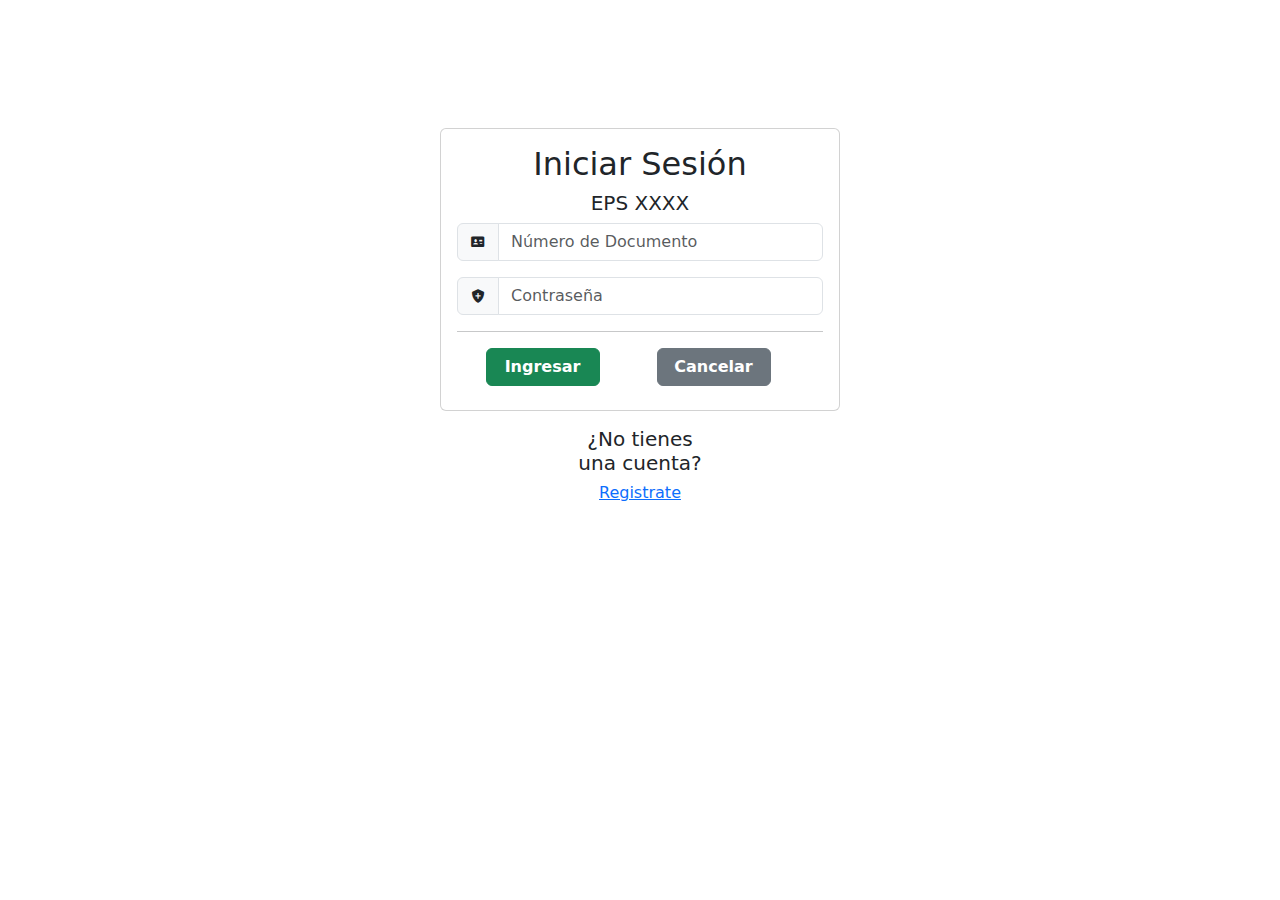
<file: index.html>
<!DOCTYPE html>
<html lang="en">

<head>
    <meta charset="UTF-8">
    <meta http-equiv="X-UA-Compatible" content="IE=edge">
    <meta name="viewport" content="width=device-width, initial-scale=1.0">
    <!-- LIBRERIAS BOOTSTRAP JS Y CSS -->
    <link rel="stylesheet" href="	https://cdn.jsdelivr.net/npm/bootstrap@5.2.2/dist/css/bootstrap.min.css">

    <!-- <link rel="stylesheet" href="./css/login.css"> -->
    <link rel="stylesheet" href="https://unpkg.com/boxicons@2.1.4/css/boxicons.min.css">
    <title>EPS </title>
</head>

<body>

    <div class="container mt-2" id="body" style="padding-top: 120px;">
        <div class="card d-grid gap-2 col-6 mx-auto" style="width: 25rem;">
            <div class="card-body">
                <form id="formulario">


                    <h2 style="text-align: center;">Iniciar Sesión</h2>
                    <h5 style="text-align: center;">EPS XXXX</h5>
                    <div class="input-group mb-3">
                        <span class="input-group-text" id="addon-wrapping"><i class='bx bxs-id-card'></i></span>
                        <input type="text" class="form-control" placeholder="Número de Documento" aria-label="Username"
                            aria-describedby="basic-addon1" id="user">
                    </div>

                    <div class="input-group mb-3">
                        <span class="input-group-text" id="basic-addon1"><i class='bx bxs-shield-plus'></i></span>
                        <input type="text" class="form-control" placeholder="Contraseña" aria-label="Username"
                            aria-describedby="basic-addon1" id="contra">
                    </div>

                    <hr>
                    <div class="container-xl row mb-2">
                        <button class="btn btn-success col-4 mx-auto" onclick="validar()"><b>Ingresar</b></button>
                        <a href="inicio.html" class="btn btn-secondary col-4 mx-auto" onclick="limpiarCampos()"><b>Cancelar</b></a>
                    </div>
                </form>
            </div>
        </div>
    </div>

    <div class=" row w-50 d-grid gap-2 col-6 mx-auto mt-3">
        <div class="w-50 mx-auto" style="text-align: center;">
            <h5 class="w-50 d-grid gap-2 col-6 mx-auto">¿No tienes una cuenta?</h5>
            <a href="registro.html">
                <h6 class="w-50 d-grid gap-2 col-12 mx-auto">Registrate</h6>
            </a>
        </div>
    </div>


    <script src="https://cdn.jsdelivr.net/npm/@popperjs/core@2.11.6/dist/umd/popper.min.js"
        integrity="sha384-oBqDVmMz9ATKxIep9tiCxS/Z9fNfEXiDAYTujMAeBAsjFuCZSmKbSSUnQlmh/jp3"
        crossorigin="anonymous"></script>
    <script src="https://cdn.jsdelivr.net/npm/bootstrap@5.2.2/dist/js/bootstrap.min.js"
        integrity="sha384-IDwe1+LCz02ROU9k972gdyvl+AESN10+x7tBKgc9I5HFtuNz0wWnPclzo6p9vxnk"
        crossorigin="anonymous"></script>
    <script src="./js/login.js"></script>
</body>

</html>
</file>
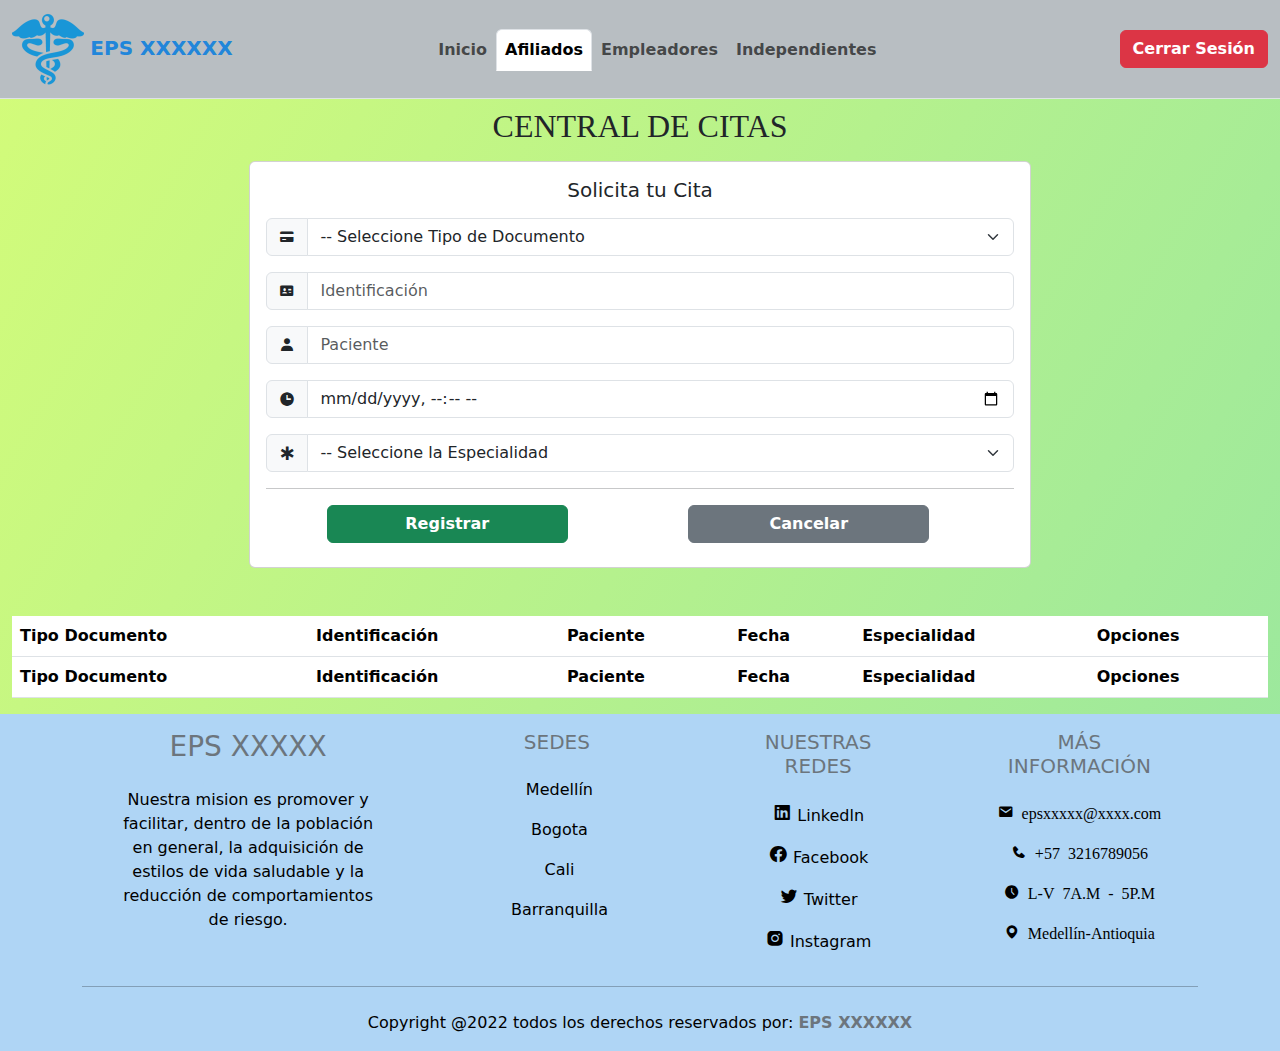
<file: centralCitas.html>
<!DOCTYPE html>
<html lang="en">

<head>
    <meta charset="UTF-8">
    <meta http-equiv="X-UA-Compatible" content="IE=edge">
    <meta name="viewport" content="width=device-width, initial-scale=1.0">
    <!-- LIBRERIAS BOOTSTRAP CSS -->
    <link rel="stylesheet" href="	https://cdn.jsdelivr.net/npm/bootstrap@5.2.2/dist/css/bootstrap.min.css">
    <!-- LINKS DE LOS ESTILOS Y BOXICONS -->
    <link rel="stylesheet" href="./css/estilos.css">
    <link rel="stylesheet" href="https://unpkg.com/boxicons@2.1.4/css/boxicons.min.css">
    <!-- CSS DEL DATATABLE -->
    <!-- <link rel="stylesheet" href="//cdn.datatables.net/1.12.1/css/jquery.dataTables.min.css"> -->
    <link rel="stylesheet" href="https://cdnjs.cloudflare.com/ajax/libs/twitter-bootstrap/5.2.0/css/bootstrap.min.css">
    <link rel="stylesheet" href="https://cdn.datatables.net/1.12.1/css/dataTables.bootstrap5.min.css">


    <title>EPS XXXXX</title>
</head>

<body>
    <nav class="navbar navbar-expand-lg nav-tabs" style="background-color: rgb(184, 190, 194);">
        <div class="container-fluid">
            <a class="navbar-brand" href="#">
                <img src="./img/salud.png" alt="">
                <b>EPS XXXXXX</b>
            </a>
            <button class="navbar-toggler" type="button" data-bs-toggle="collapse"
                data-bs-target="#navbarSupportedContent" aria-controls="navbarSupportedContent" aria-expanded="false"
                aria-label="Toggle navigation">
                <span class="navbar-toggler-icon"></span>
            </button>
            <div class="collapse navbar-collapse" id="navbarSupportedContent">
                <ul class="navbar-nav col-6 mx-auto">
                    <li class="nav-item">
                        <a class="nav-link" aria-current="page" href="inicio.html"><b>Inicio</b></a>
                    </li>
                    <li class="nav-item">
                        <a class="nav-link active" href="centralCitas.html"><b>Afiliados</b></a>
                    </li>
                    <li class="nav-item">
                        <a class="nav-link" href="empleadores.html"><b>Empleadores</b></a>
                    </li>
                    <li class="nav-item">
                        <a class="nav-link" href="independientes.html"><b>Independientes</b></a>
                    </li>
                </ul>
                <form class="d-flex" role="search">
                    <button class="btn btn-danger col-12 mx-auto" type="submit"><b><a href="index.html">Cerrar
                                Sesión</a></b></button>
                </form>
            </div>
        </div>
    </nav>


    <div class="row mt-2" style="text-align: center;">
        <h2 style="font-family: cursive;">CENTRAL DE CITAS</h2>
    </div>
    <div class="container mt-2" id="body">
        <div class="card d-grid gap-2 col-6 mx-auto" style="width: 70%;">
            <div class="card-body">
                <form id="formulario1">
                    <h5 class="mb-2" style="text-align: center;">Solicita tu Cita</h5>
                    <div class="input-group mt-3 mb-3">
                        <span class="input-group-text" id="basic-addon1"><i class='bx bxs-credit-card'></i></span>
                        <select class="form-select" aria-label="Default select example" id="tipoDoc">
                            <option selected>-- Seleccione Tipo de Documento</option>
                            <option value="CC">Cedula Ciudadania</option>
                            <option value="CE">Cedula Extranjeria</option>
                            <option value="TI">Tarjeta de Identidad</option>
                            <option value="RC">Registro Civil</option>
                            <option value="P">Pasaporte</option>
                        </select>
                    </div>
                    <div class="input-group mb-3">
                        <span class="input-group-text" id="basic-addon1"><i class='bx bxs-id-card'></i></span>
                        <input type="text" class="form-control" placeholder="Identificación" aria-label="Username"
                            aria-describedby="basic-addon1" id="id">
                    </div>
                    <div class="input-group mb-3">
                        <span class="input-group-text" id="basic-addon1"><i class='bx bxs-user'></i></span>
                        <input type="text" class="form-control" placeholder="Paciente" aria-label="Username"
                            aria-describedby="basic-addon1" id="paciente">
                    </div>
                    <div class="input-group mb-3">
                        <span class="input-group-text" id="basic-addon1"><i class='bx bxs-time'></i></span>
                        <input type="datetime-local" class="form-control" aria-label="Username"
                            aria-describedby="basic-addon1" id="fecha">
                    </div>
                    <div class="input-group mb-3">
                        <span class="input-group-text" id="basic-addon1"><i class='bx bx-health'></i></span>
                        <select class="form-select" aria-label="Default select example" id="especialidad">
                            <option selected>-- Seleccione la Especialidad</option>
                            <option value="Medicina General">Medicina General</option>
                            <option value="Oftalmología">Oftalmología</option>
                            <option value="Pediatria">Pediatria</option>
                            <option value="Ginecología">Ginecología</option>
                            <option value="Odontología">Odontología</option>
                        </select>
                    </div>
                    <hr>
                    <div class="container-xl row mb-2 mt-3">
                        <button type="submit" class="btn btn-success col-4 mx-auto"><b>Registrar</b></button>
                        <button class="btn btn-secondary col-4 mx-auto" onclick="limpiarCampos()"><b>Cancelar</b></button>
                      </div>
                </form>
            </div>
        </div>
    </div>

    <div class="dt container-fluid mt-5 mb-2">
        <table id="example" class="table table-striped" style="width:100%">
            <thead>
                <tr>
                    <th>Tipo Documento</th>
                    <th>Identificación</th>
                    <th>Paciente</th>
                    <th>Fecha</th>
                    <th>Especialidad</th>
                    <th>Opciones</th>
                </tr>
            </thead>
            <tbody id="tbody">
                <tr>
                    <td></td>
                    <td></td>
                    <td></td>
                    <td></td>
                    <td></td>
                    <td></td>
                </tr>
            </tbody>
            <tfoot>
                <tr>
                    <th>Tipo Documento</th>
                    <th>Identificación</th>
                    <th>Paciente</th>
                    <th>Fecha</th>
                    <th>Especialidad</th>
                    <th>Opciones</th>
                </tr>
            </tfoot>
        </table>
    </div>


    <footer class="container-fluid text-black" style="background-color: rgb(175, 213, 245);">
        <div class="container text-center text-md-left">
            <div class="row text-center">
                <div class="col-md-3 col-lg-3 col-xl-3 mx-auto mt-3">
                    <h3 class="text-uppercase mb-4 font-weight-bold text-secondary">EPS XXXXX</h3>
                    <p>Nuestra mision es promover y facilitar, dentro de la población en general, la adquisición de
                        estilos de vida saludable y la reducción de comportamientos de riesgo.</p>
                </div>
                <div class="col-md-2 col-lg-2 col-xl-2 mx-auto mt-3">
                    <h5 class="text-uppercase mb-4 font-weight-bold text-secondary">SEDES</h5>
                    <p>
                        <a href="#" class="text-black" style="text-decoration: none;">&nbsp;Medellín</a>
                    </p>
                    <p>
                        <a href="#" class="text-black" style="text-decoration: none;">&nbsp;Bogota</a>
                    </p>
                    <p>
                        <a href="#" class="text-black" style="text-decoration: none;">&nbsp;Cali</a>
                    </p>
                    <p>
                        <a href="#" class="text-black" style="text-decoration: none;">&nbsp;Barranquilla</a>
                    </p>
                </div>
                <div class="col-md-3 col-lg-2 col-xl-2 mx-auto mt-3">
                    <h5 class="text-uppercase mb-4 font-weight-bold text-secondary">NUESTRAS REDES</h5>
                    <p>
                        <a href="#" class="text-black" style="text-decoration: none;"><i
                                class='bx bxl-linkedin-square'></i>&nbsp;Linkedln</a>
                    </p>
                    <p>
                        <a href="#" class="text-black" style="text-decoration: none;"><i
                                class='bx bxl-facebook-circle'></i>&nbsp;Facebook</a>
                    </p>
                    <p>
                        <a href="#" class="text-black" style="text-decoration: none;"><i
                                class='bx bxl-twitter'></i>&nbsp;Twitter</a>
                    </p>
                    <p>
                        <a href="#" class="text-black" style="text-decoration: none;"><i
                                class='bx bxl-instagram-alt'></i>&nbsp;Instagram</a>
                    </p>
                </div>
                <div class="col-md-4 col-lg-3 col-xl-2 mx-auto mt-3">
                    <h5 class="text-uppercase mb-4 font-weight-bold text-secondary">MÁS INFORMACIÓN</h5>
                    <p>
                        <i class='bx bxs-envelope'>&nbsp;epsxxxxx@xxxx.com</i>
                    </p>
                    <p>
                        <i class='bx bxs-phone'>&nbsp;+57 3216789056</i>
                    </p>
                    <p>
                        <i class='bx bxs-time-five'>&nbsp;L-V 7A.M - 5P.M</i>
                    </p>
                    <p>
                        <i class='bx bxs-map'>&nbsp;Medellín-Antioquia</i>
                    </p>
                </div>
            </div>

            <hr class="mb-4">

            <div class="row align-items-center">
                <div class="col-md-7 col-lg-12">
                    <p> Copyright @2022 todos los derechos reservados por:
                        <a href="#" style="text-decoration: none;">
                            <strong class="text-secondary">EPS XXXXXX</strong>
                        </a>
                    </p>
                </div>
            </div>
        </div>
    </footer>

    <!-- JS DEL DATATABLE -->
    <!-- <script src="//cdn.datatables.net/1.12.1/js/jquery.dataTables.min.js"></script> -->
    <!-- <script src="./js/dataTable.js"></script> -->
    <script src="https://code.jquery.com/jquery-3.5.1.js"></script>
    <script src="https://cdn.datatables.net/1.12.1/js/jquery.dataTables.min.js"></script>
    <script src="https://cdn.datatables.net/1.12.1/js/dataTables.bootstrap5.min.js"></script>

    
    <script src="./js/dataTable.js"></script>

    <!-- JS BOOTSTRAP Y ANIMACIONES -->
    <script src="https://cdn.jsdelivr.net/npm/@popperjs/core@2.11.6/dist/umd/popper.min.js"
        integrity="sha384-oBqDVmMz9ATKxIep9tiCxS/Z9fNfEXiDAYTujMAeBAsjFuCZSmKbSSUnQlmh/jp3"
        crossorigin="anonymous"></script>
    <script src="https://cdn.jsdelivr.net/npm/bootstrap@5.2.2/dist/js/bootstrap.min.js"
        integrity="sha384-IDwe1+LCz02ROU9k972gdyvl+AESN10+x7tBKgc9I5HFtuNz0wWnPclzo6p9vxnk"
        crossorigin="anonymous"></script>
        <script src="./js/centralCitas.js"></script>
</body>

</html>
</file>
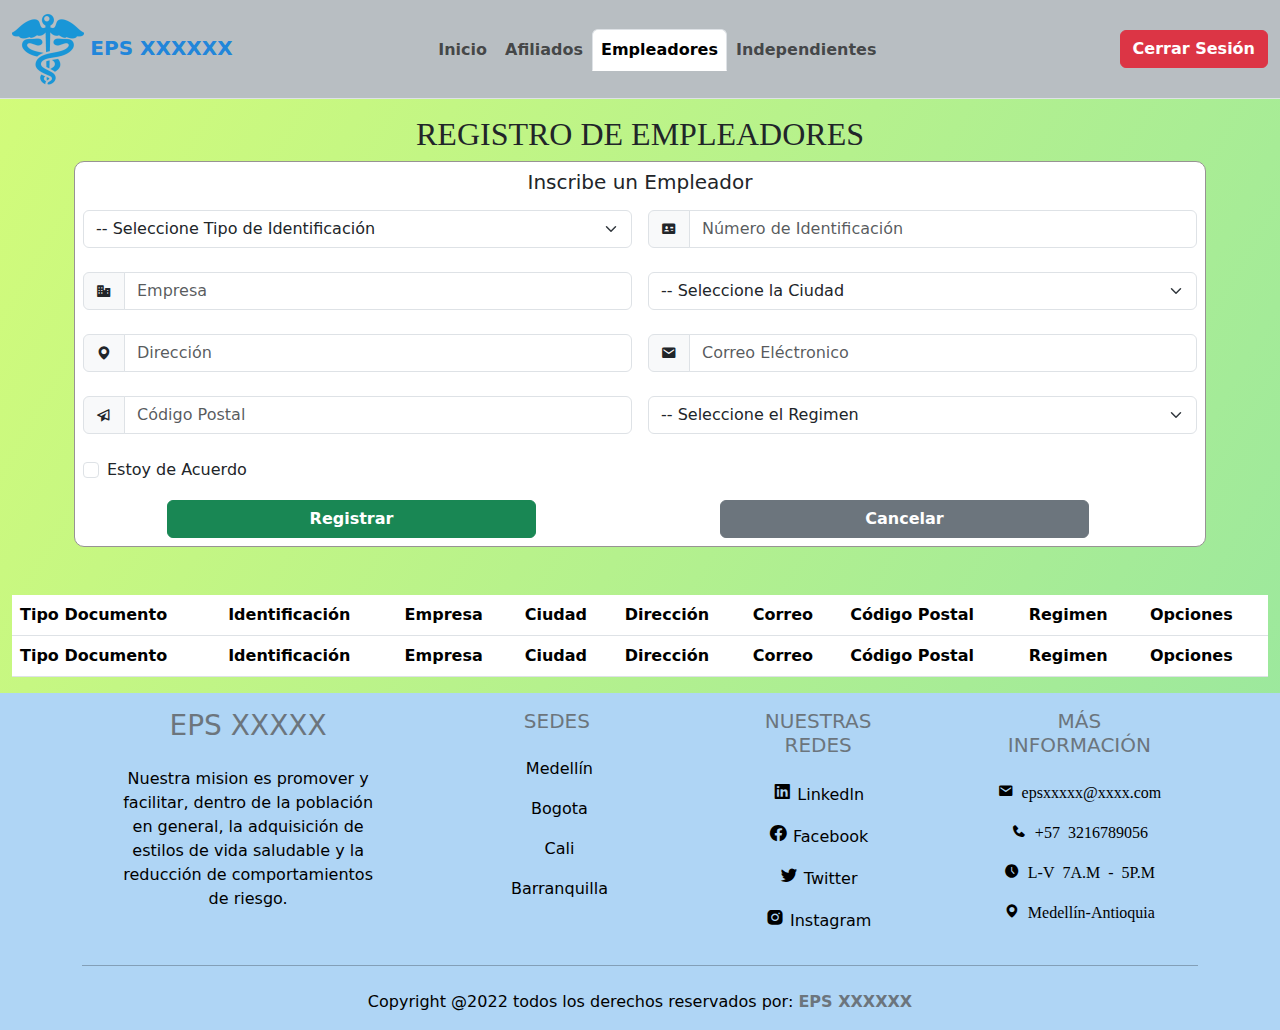
<file: empleadores.html>
<!DOCTYPE html>
<html lang="en">

<head>
    <meta charset="UTF-8">
    <meta http-equiv="X-UA-Compatible" content="IE=edge">
    <meta name="viewport" content="width=device-width, initial-scale=1.0">
    <!-- LIBRERIAS BOOTSTRAP JS Y CSS -->
    <link rel="stylesheet" href="	https://cdn.jsdelivr.net/npm/bootstrap@5.2.2/dist/css/bootstrap.min.css">

    <link rel="stylesheet" href="./css/estilos.css">
    <link rel="stylesheet" href="https://unpkg.com/boxicons@2.1.4/css/boxicons.min.css">

    <link rel="stylesheet" href="https://cdnjs.cloudflare.com/ajax/libs/twitter-bootstrap/5.2.0/css/bootstrap.min.css">
    <link rel="stylesheet" href="https://cdn.datatables.net/1.12.1/css/dataTables.bootstrap5.min.css">
  
    <title>EPS XXXXX</title>
</head>

<body>
    <nav class="navbar navbar-expand-lg nav-tabs" style="background-color: rgb(184, 190, 194);">
        <div class="container-fluid">
            <a class="navbar-brand" href="#">
                <img src="./img/salud.png" alt="">
                <b>EPS XXXXXX</b>
            </a>
            <button class="navbar-toggler" type="button" data-bs-toggle="collapse"
                data-bs-target="#navbarSupportedContent" aria-controls="navbarSupportedContent" aria-expanded="false"
                aria-label="Toggle navigation">
                <span class="navbar-toggler-icon"></span>
            </button>
            <div class="collapse navbar-collapse" id="navbarSupportedContent">
                <ul class="navbar-nav col-6 mx-auto">
                    <li class="nav-item">
                        <a class="nav-link" aria-current="page" href="inicio.html"><b>Inicio</b></a>
                    </li>
                    <li class="nav-item">
                        <a class="nav-link" href="centralCitas.html"><b>Afiliados</b></a>
                    </li>
                    <li class="nav-item">
                        <a class="nav-link active" href="empleadores.html"><b>Empleadores</b></a>
                    </li>
                    <li class="nav-item">
                        <a class="nav-link" href="independientes.html"><b>Independientes</b></a>
                    </li>
                </ul>
                <form class="d-flex" role="search">
                    <button class="btn btn-danger col-12 mx-auto" type="submit"><b><a href="index.html">Cerrar
                                Sesión</a></b></button>
                </form>
            </div>
        </div>
    </nav>

    

    <div class="row mt-3" style="text-align: center;">
        <h2 style="font-family: cursive;">REGISTRO DE EMPLEADORES</h2>
    </div>
    <div class="container mt-2" id="body">
        <form class="row gy-2 gx-3 align-items-center" id="formulario">
            <h5 class="mb-2" style="text-align: center;">Inscribe un Empleador</h5>
            <div class="col-auto col-6 mb-3">
                <label class="visually-hidden" for="autoSizingSelect">Preference</label>
                <select class="form-select" id="tipoDoc">
                  <option selected>-- Seleccione Tipo de Identificación</option>
                  <option value="CC">Cedula Ciudadania</option>
                  <option value="CE">Cedula Extranjeria</option>
                  <option value="TI">Tarjeta de Identidad</option>
                  <option value="RC">Registro Civil</option>
                  <option value="P">Pasaporte</option>
                </select>
              </div>
            <div class="col-auto col-6 mb-3">
                <label class="visually-hidden" for="autoSizingInputGroup">Username</label>
                <div class="input-group">
                  <div class="input-group-text"><i class='bx bxs-id-card'></i></div>
                  <input type="text" class="form-control" id="id" placeholder="Número de Identificación">
                </div>
              </div>


            <div class="col-auto col-6 mb-3">
              <label class="visually-hidden" for="autoSizingInputGroup">Username</label>
              <div class="input-group">
                <div class="input-group-text"><i class='bx bxs-business'></i></div>
                <input type="text" class="form-control" id="empresa" placeholder="Empresa">
              </div>
            </div>
            <div class="col-auto col-6 mb-3">
                <label class="visually-hidden" for="autoSizingSelect">Preference</label>
                <select class="form-select" id="ciudad">
                  <option selected>-- Seleccione la Ciudad</option>
                  <option value="Medellín">Medellín</option>
                  <option value="Bogota">Bogota</option>
                  <option value="Cali">Cali</option>
                  <option value="Barranquilla">Barranquilla</option>
                </select>
              </div>

              <div class="col-auto col-6 mb-3">
                <label class="visually-hidden" for="autoSizingInputGroup">Username</label>
                <div class="input-group">
                  <div class="input-group-text"><i class='bx bxs-map'></i></div>
                  <input type="text" class="form-control" id="direccion" placeholder="Dirección">
                </div>
              </div>
              <div class="col-auto col-6 mb-3">
                <label class="visually-hidden" for="autoSizingInputGroup">Username</label>
                <div class="input-group">
                  <div class="input-group-text"><i class='bx bxs-envelope'></i></div>
                  <input type="text" class="form-control" id="correo" placeholder="Correo Eléctronico">
                </div>
              </div>

              <div class="col-auto col-6 mb-3">
                <label class="visually-hidden" for="autoSizingInputGroup">Username</label>
                <div class="input-group">
                  <div class="input-group-text"><i class='bx bx-paper-plane'></i></div>
                  <input type="text" class="form-control" id="codPostal" placeholder="Código Postal">
                </div>
              </div>
              <div class="col-auto col-6 mb-3">
                  <label class="visually-hidden" for="autoSizingSelect">Preference</label>
                  <select class="form-select" id="regimen">
                    <option selected>-- Seleccione el Regimen</option>
                    <option value="Responsable de IVA">Responsable de IVA</option>
                    <option value="Persona Natural Responsable de IVA">Persona Natural Responsable de IVA</option>
                    <option value="Regimen Especial">Regimen Especial</option>
                    <option value="Persona Natural NO Responsable de IVA">Persona Natural NO Responsable de IVA</option>
                  </select>
                </div>

            <div class="col-auto col-12">
              <div class="form-check">
                <input class="form-check-input" type="checkbox" id="acuerdo">
                <label class="form-check-label" for="autoSizingCheck">
                  Estoy de Acuerdo
                </label>
              </div>
            </div>

            <div class="container-xl row mb-2 mt-3">
              <button type="submit" class="btn btn-success col-4 mx-auto"><b>Registrar</b></button>
              <button class="btn btn-secondary col-4 mx-auto"><b>Cancelar</b></button>
            </div>
          </form>
    </div>

    <div class="container-fluid mt-5 mb-2">
      <table id="example" class="table table-striped" style="width:100%">
        <thead>
            <tr>
                <th>Tipo Documento</th>
                <th>Identificación</th>
                <th>Empresa</th>
                <th>Ciudad</th>
                <th>Dirección</th>
                <th>Correo</th>
                <th>Código Postal</th>
                <th>Regimen</th>
                <th>Opciones</th>
            </tr>
        </thead>
        <tbody id="tbody">
            <tr>
                <td></td>
                <td></td>
                <td></td>
                <td></td>
                <td></td>
                <td></td>
                <td></td>
                <td></td>
                <td></td>
            </tr>
        </tbody>
        <tfoot>
            <tr>
              <th>Tipo Documento</th>
              <th>Identificación</th>
              <th>Empresa</th>
              <th>Ciudad</th>
              <th>Dirección</th>
              <th>Correo</th>
              <th>Código Postal</th>
              <th>Regimen</th>
              <th>Opciones</th>
            </tr>
        </tfoot>
    </table>
    </div>

    <footer class="container-fluid text-black" style="background-color: rgb(175, 213, 245);">
      <div class="container text-center text-md-left">
          <div class="row text-center">
              <div class="col-md-3 col-lg-3 col-xl-3 mx-auto mt-3">
                  <h3 class="text-uppercase mb-4 font-weight-bold text-secondary">EPS XXXXX</h3>
                  <p>Nuestra mision es promover y facilitar, dentro de la población en general, la adquisición de
                      estilos de vida saludable y la reducción de comportamientos de riesgo.</p>
              </div>
              <div class="col-md-2 col-lg-2 col-xl-2 mx-auto mt-3">
                  <h5 class="text-uppercase mb-4 font-weight-bold text-secondary">SEDES</h5>
                  <p>
                      <a href="#" class="text-black" style="text-decoration: none;">&nbsp;Medellín</a>
                  </p>
                  <p>
                      <a href="#" class="text-black" style="text-decoration: none;">&nbsp;Bogota</a>
                  </p>
                  <p>
                      <a href="#" class="text-black" style="text-decoration: none;">&nbsp;Cali</a>
                  </p>
                  <p>
                      <a href="#" class="text-black" style="text-decoration: none;">&nbsp;Barranquilla</a>
                  </p>
              </div>
              <div class="col-md-3 col-lg-2 col-xl-2 mx-auto mt-3">
                  <h5 class="text-uppercase mb-4 font-weight-bold text-secondary">NUESTRAS REDES</h5>
                  <p>
                      <a href="#" class="text-black" style="text-decoration: none;"><i
                              class='bx bxl-linkedin-square'></i>&nbsp;Linkedln</a>
                  </p>
                  <p>
                      <a href="#" class="text-black" style="text-decoration: none;"><i
                              class='bx bxl-facebook-circle'></i>&nbsp;Facebook</a>
                  </p>
                  <p>
                      <a href="#" class="text-black" style="text-decoration: none;"><i
                              class='bx bxl-twitter'></i>&nbsp;Twitter</a>
                  </p>
                  <p>
                      <a href="#" class="text-black" style="text-decoration: none;"><i
                              class='bx bxl-instagram-alt'></i>&nbsp;Instagram</a>
                  </p>
              </div>
              <div class="col-md-4 col-lg-3 col-xl-2 mx-auto mt-3">
                  <h5 class="text-uppercase mb-4 font-weight-bold text-secondary">MÁS INFORMACIÓN</h5>
                  <p>
                      <i class='bx bxs-envelope'>&nbsp;epsxxxxx@xxxx.com</i>
                  </p>
                  <p>
                      <i class='bx bxs-phone'>&nbsp;+57 3216789056</i>
                  </p>
                  <p>
                      <i class='bx bxs-time-five'>&nbsp;L-V 7A.M - 5P.M</i>
                  </p>
                  <p>
                      <i class='bx bxs-map'>&nbsp;Medellín-Antioquia</i>
                  </p>
              </div>
          </div>

          <hr class="mb-4">

          <div class="row align-items-center">
              <div class="col-md-7 col-lg-12">
                  <p> Copyright @2022 todos los derechos reservados por:
                      <a href="#" style="text-decoration: none;">
                          <strong class="text-secondary">EPS XXXXXX</strong>
                      </a>
                  </p>
              </div>
          </div>
      </div>
  </footer>


  <script src="https://code.jquery.com/jquery-3.5.1.js"></script>
  <script src="https://cdn.datatables.net/1.12.1/js/jquery.dataTables.min.js"></script>
  <script src="https://cdn.datatables.net/1.12.1/js/dataTables.bootstrap5.min.js"></script>

  <script src="./js/dataTable.js"></script>


    <script src="https://cdn.jsdelivr.net/npm/@popperjs/core@2.11.6/dist/umd/popper.min.js"
        integrity="sha384-oBqDVmMz9ATKxIep9tiCxS/Z9fNfEXiDAYTujMAeBAsjFuCZSmKbSSUnQlmh/jp3"
        crossorigin="anonymous"></script>
    <script src="https://cdn.jsdelivr.net/npm/bootstrap@5.2.2/dist/js/bootstrap.min.js"
        integrity="sha384-IDwe1+LCz02ROU9k972gdyvl+AESN10+x7tBKgc9I5HFtuNz0wWnPclzo6p9vxnk"
        crossorigin="anonymous"></script>
        <script src="./js/empleadores.js"></script>
</body>

</html>
</file>
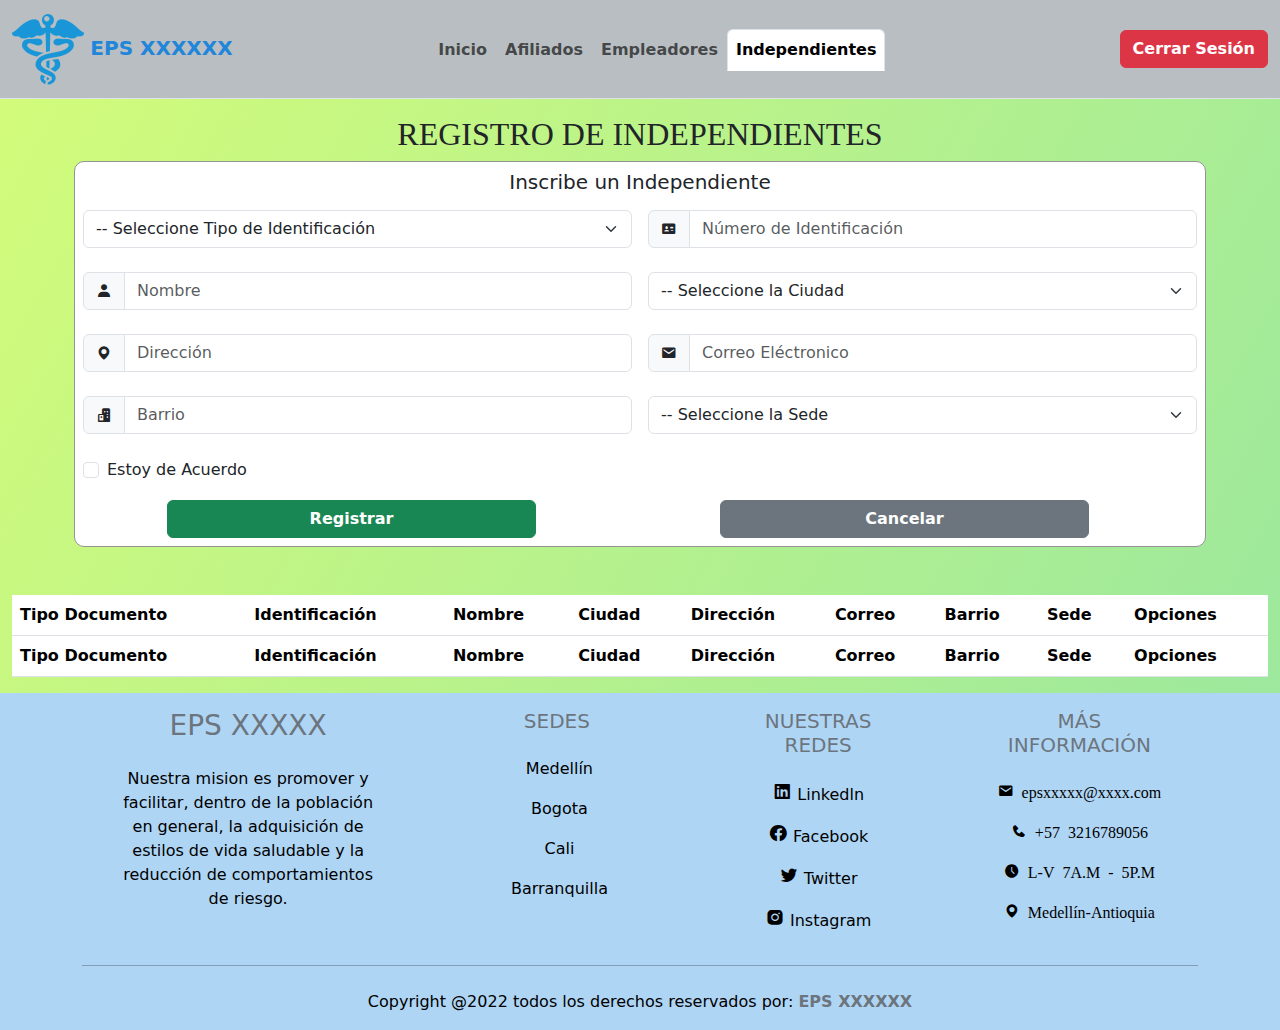
<file: independientes.html>
<!DOCTYPE html>
<html lang="en">
<head>
    <meta charset="UTF-8">
    <meta http-equiv="X-UA-Compatible" content="IE=edge">
    <meta name="viewport" content="width=device-width, initial-scale=1.0">
        <!-- LIBRERIAS BOOTSTRAP JS Y CSS -->
        <link rel="stylesheet" href="	https://cdn.jsdelivr.net/npm/bootstrap@5.2.2/dist/css/bootstrap.min.css">

        <link rel="stylesheet" href="./css/estilos.css">
        <link rel="stylesheet" href="https://unpkg.com/boxicons@2.1.4/css/boxicons.min.css">

        <link rel="stylesheet" href="https://cdnjs.cloudflare.com/ajax/libs/twitter-bootstrap/5.2.0/css/bootstrap.min.css">
        <link rel="stylesheet" href="https://cdn.datatables.net/1.12.1/css/dataTables.bootstrap5.min.css">
    <title>EPS XXXXX</title>
</head>
<body>
    <nav class="navbar navbar-expand-lg nav-tabs" style="background-color: rgb(184, 190, 194);">
        <div class="container-fluid">
            <a class="navbar-brand" href="#">
                <img src="./img/salud.png" alt="">
                <b>EPS XXXXXX</b>
            </a>
            <button class="navbar-toggler" type="button" data-bs-toggle="collapse"
                data-bs-target="#navbarSupportedContent" aria-controls="navbarSupportedContent" aria-expanded="false"
                aria-label="Toggle navigation">
                <span class="navbar-toggler-icon"></span>
            </button>
            <div class="collapse navbar-collapse" id="navbarSupportedContent">
                <ul class="navbar-nav col-6 mx-auto">
                    <li class="nav-item">
                        <a class="nav-link" aria-current="page" href="inicio.html"><b>Inicio</b></a>
                    </li>
                    <li class="nav-item">
                        <a class="nav-link" href="centralCitas.html"><b>Afiliados</b></a>
                    </li>
                    <li class="nav-item">
                        <a class="nav-link" href="empleadores.html"><b>Empleadores</b></a>
                    </li>
                    <li class="nav-item">
                        <a class="nav-link active" href="independientes.html"><b>Independientes</b></a>
                    </li>
                </ul>
                <form class="d-flex" role="search">
                    <button class="btn btn-danger col-12 mx-auto" type="submit"><b><a href="index.html">Cerrar
                                Sesión</a></b></button>
                </form>
            </div>
        </div>
    </nav>


    <div class="row mt-3" style="text-align: center;">
        <h2 style="font-family: cursive;">REGISTRO DE INDEPENDIENTES</h2>
    </div>
    <div class="container mt-2" id="body">
        <form class="row gy-2 gx-3 align-items-center" id="formulario">
            <h5 class="mb-2" style="text-align: center;">Inscribe un Independiente</h5>
            <div class="col-auto col-6 mb-3">
                <label class="visually-hidden" for="autoSizingSelect">Preference</label>
                <select class="form-select" id="tipoDoc">
                  <option selected>-- Seleccione Tipo de Identificación</option>
                  <option value="CC">Cedula Ciudadania</option>
                  <option value="CE">Cedula Extranjeria</option>
                  <option value="TI">Tarjeta de Identidad</option>
                  <option value="RC">Registro Civil</option>
                  <option value="P">Pasaporte</option>
                </select>
              </div>
            <div class="col-auto col-6 mb-3">
                <label class="visually-hidden" for="autoSizingInputGroup">Username</label>
                <div class="input-group">
                  <div class="input-group-text"><i class='bx bxs-id-card'></i></div>
                  <input type="text" class="form-control" id="id" placeholder="Número de Identificación">
                </div>
              </div>

            <div class="col-auto col-6 mb-3">
              <label class="visually-hidden" for="autoSizingInputGroup">Username</label>
              <div class="input-group">
                <div class="input-group-text"><i class='bx bxs-user'></i></div>
                <input type="text" class="form-control" id="nombre" placeholder="Nombre">
              </div>
            </div>
            <div class="col-auto col-6 mb-3">
                <label class="visually-hidden" for="autoSizingSelect">Preference</label>
                <select class="form-select" id="ciudad">
                  <option selected>-- Seleccione la Ciudad</option>
                  <option value="Medellín">Medellín</option>
                  <option value="Bogota">Bogota</option>
                  <option value="Cali">Cali</option>
                  <option value="Barranquilla">Barranquilla</option>
                </select>
              </div>

              <div class="col-auto col-6 mb-3">
                <label class="visually-hidden" for="autoSizingInputGroup">Username</label>
                <div class="input-group">
                  <div class="input-group-text"><i class='bx bxs-map'></i></div>
                  <input type="text" class="form-control" id="direccion" placeholder="Dirección">
                </div>
              </div>
              <div class="col-auto col-6 mb-3">
                <label class="visually-hidden" for="autoSizingInputGroup">Username</label>
                <div class="input-group">
                  <div class="input-group-text"><i class='bx bxs-envelope'></i></div>
                  <input type="text" class="form-control" id="correo" placeholder="Correo Eléctronico">
                </div>
              </div>

              <div class="col-auto col-6 mb-3">
                <label class="visually-hidden" for="autoSizingInputGroup">Username</label>
                <div class="input-group">
                  <div class="input-group-text"><i class='bx bxs-buildings'></i></div>
                  <input type="text" class="form-control" id="barrio" placeholder="Barrio">
                </div>
              </div>
              <div class="col-auto col-6 mb-3">
                  <label class="visually-hidden" for="autoSizingSelect">Preference</label>
                  <select class="form-select" id="sede">
                    <option selected>-- Seleccione la Sede</option>
                    <option value="Norte">Norte</option>
                    <option value="Sur">Sur</option>
                    <option value="Este">Este</option>
                    <option value="Oeste">Oeste</option>
                    <option value="Centro">Centro</option>
                  </select>
                </div>

            <div class="col-auto col-12 mb-3">
              <div class="form-check">
                <input class="form-check-input" type="checkbox" id="autoSizingCheck">
                <label class="form-check-label" for="autoSizingCheck">
                  Estoy de Acuerdo
                </label>
              </div>
            </div>

            <div class="container-xl row mb-2">
                <button type="submit" class="btn btn-success col-4 mx-auto"><b>Registrar</b></button>
                <button class="btn btn-secondary col-4 mx-auto"><b>Cancelar</b></button>
              </div>
          </form>
    </div>

    <div class="container-fluid mt-5 mb-2">
      <table id="example" class="table table-striped" style="width:100%">
        <thead>
            <tr>
              <th>Tipo Documento</th>
              <th>Identificación</th>
              <th>Nombre</th>
              <th>Ciudad</th>
              <th>Dirección</th>
              <th>Correo</th>
              <th>Barrio</th>
              <th>Sede</th>
              <th>Opciones</th>
            </tr>
        </thead>
        <tbody id="tbody">
            <tr>
                <td></td>
                <td></td>
                <td></td>
                <td></td>
                <td></td>
                <td></td>
                <td></td>
                <td></td>
                <td></td>
            </tr>
        </tbody>
        <tfoot>
            <tr>
              <th>Tipo Documento</th>
              <th>Identificación</th>
              <th>Nombre</th>
              <th>Ciudad</th>
              <th>Dirección</th>
              <th>Correo</th>
              <th>Barrio</th>
              <th>Sede</th>
              <th>Opciones</th>
            </tr>
        </tfoot>
    </table>
    </div>

    <footer class="container-fluid text-black" style="background-color: rgb(175, 213, 245);">
      <div class="container text-center text-md-left">
          <div class="row text-center">
              <div class="col-md-3 col-lg-3 col-xl-3 mx-auto mt-3">
                  <h3 class="text-uppercase mb-4 font-weight-bold text-secondary">EPS XXXXX</h3>
                  <p>Nuestra mision es promover y facilitar, dentro de la población en general, la adquisición de
                      estilos de vida saludable y la reducción de comportamientos de riesgo.</p>
              </div>
              <div class="col-md-2 col-lg-2 col-xl-2 mx-auto mt-3">
                  <h5 class="text-uppercase mb-4 font-weight-bold text-secondary">SEDES</h5>
                  <p>
                      <a href="#" class="text-black" style="text-decoration: none;">&nbsp;Medellín</a>
                  </p>
                  <p>
                      <a href="#" class="text-black" style="text-decoration: none;">&nbsp;Bogota</a>
                  </p>
                  <p>
                      <a href="#" class="text-black" style="text-decoration: none;">&nbsp;Cali</a>
                  </p>
                  <p>
                      <a href="#" class="text-black" style="text-decoration: none;">&nbsp;Barranquilla</a>
                  </p>
              </div>
              <div class="col-md-3 col-lg-2 col-xl-2 mx-auto mt-3">
                  <h5 class="text-uppercase mb-4 font-weight-bold text-secondary">NUESTRAS REDES</h5>
                  <p>
                      <a href="#" class="text-black" style="text-decoration: none;"><i
                              class='bx bxl-linkedin-square'></i>&nbsp;Linkedln</a>
                  </p>
                  <p>
                      <a href="#" class="text-black" style="text-decoration: none;"><i
                              class='bx bxl-facebook-circle'></i>&nbsp;Facebook</a>
                  </p>
                  <p>
                      <a href="#" class="text-black" style="text-decoration: none;"><i
                              class='bx bxl-twitter'></i>&nbsp;Twitter</a>
                  </p>
                  <p>
                      <a href="#" class="text-black" style="text-decoration: none;"><i
                              class='bx bxl-instagram-alt'></i>&nbsp;Instagram</a>
                  </p>
              </div>
              <div class="col-md-4 col-lg-3 col-xl-2 mx-auto mt-3">
                  <h5 class="text-uppercase mb-4 font-weight-bold text-secondary">MÁS INFORMACIÓN</h5>
                  <p>
                      <i class='bx bxs-envelope'>&nbsp;epsxxxxx@xxxx.com</i>
                  </p>
                  <p>
                      <i class='bx bxs-phone'>&nbsp;+57 3216789056</i>
                  </p>
                  <p>
                      <i class='bx bxs-time-five'>&nbsp;L-V 7A.M - 5P.M</i>
                  </p>
                  <p>
                      <i class='bx bxs-map'>&nbsp;Medellín-Antioquia</i>
                  </p>
              </div>
          </div>

          <hr class="mb-4">

          <div class="row align-items-center">
              <div class="col-md-7 col-lg-12">
                  <p> Copyright @2022 todos los derechos reservados por:
                      <a href="#" style="text-decoration: none;">
                          <strong class="text-secondary">EPS XXXXXX</strong>
                      </a>
                  </p>
              </div>
          </div>
      </div>
  </footer>

  <script src="https://code.jquery.com/jquery-3.5.1.js"></script>
  <script src="https://cdn.datatables.net/1.12.1/js/jquery.dataTables.min.js"></script>
  <script src="https://cdn.datatables.net/1.12.1/js/dataTables.bootstrap5.min.js"></script>

  <script src="./js/dataTable.js"></script>


    <script src="https://cdn.jsdelivr.net/npm/@popperjs/core@2.11.6/dist/umd/popper.min.js"
    integrity="sha384-oBqDVmMz9ATKxIep9tiCxS/Z9fNfEXiDAYTujMAeBAsjFuCZSmKbSSUnQlmh/jp3"
    crossorigin="anonymous"></script>
<script src="https://cdn.jsdelivr.net/npm/bootstrap@5.2.2/dist/js/bootstrap.min.js"
    integrity="sha384-IDwe1+LCz02ROU9k972gdyvl+AESN10+x7tBKgc9I5HFtuNz0wWnPclzo6p9vxnk"
    crossorigin="anonymous"></script>
    <script src="./js/independientes.js"></script>
</body>
</html>
</file>
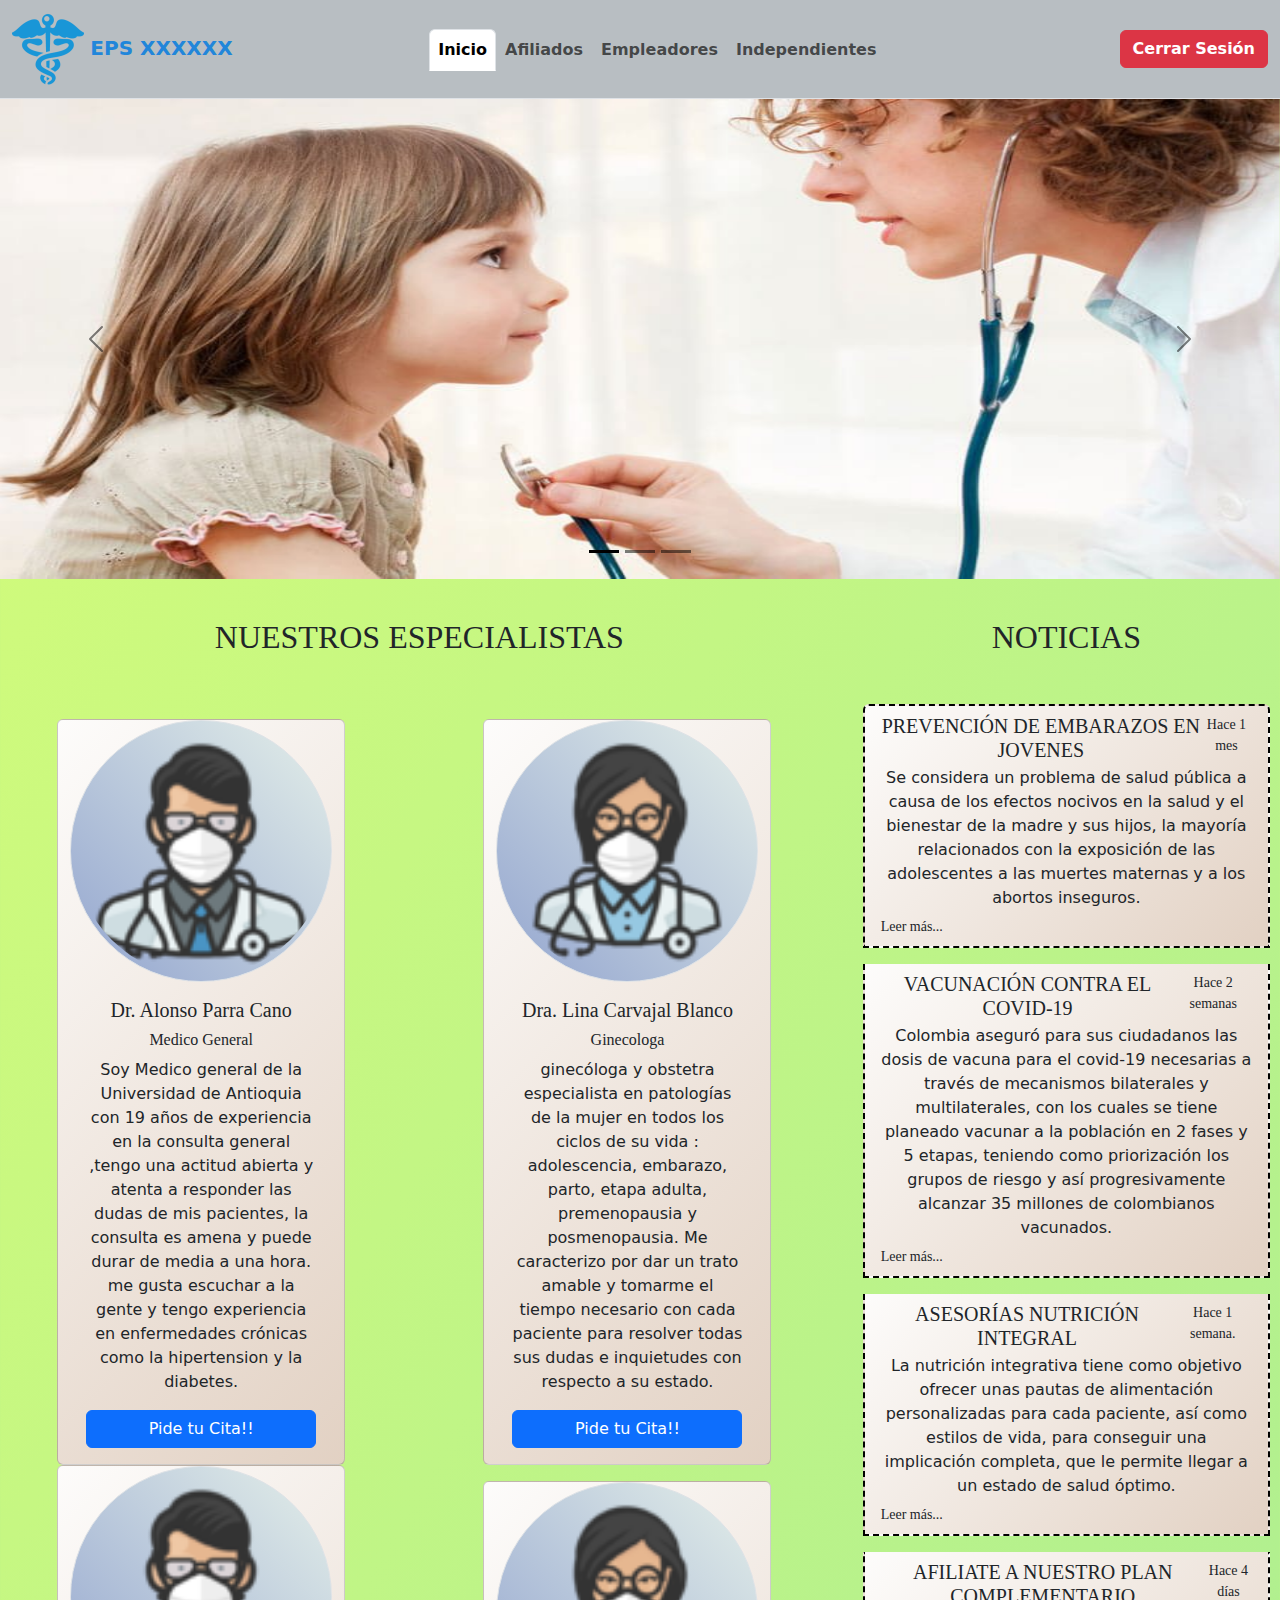
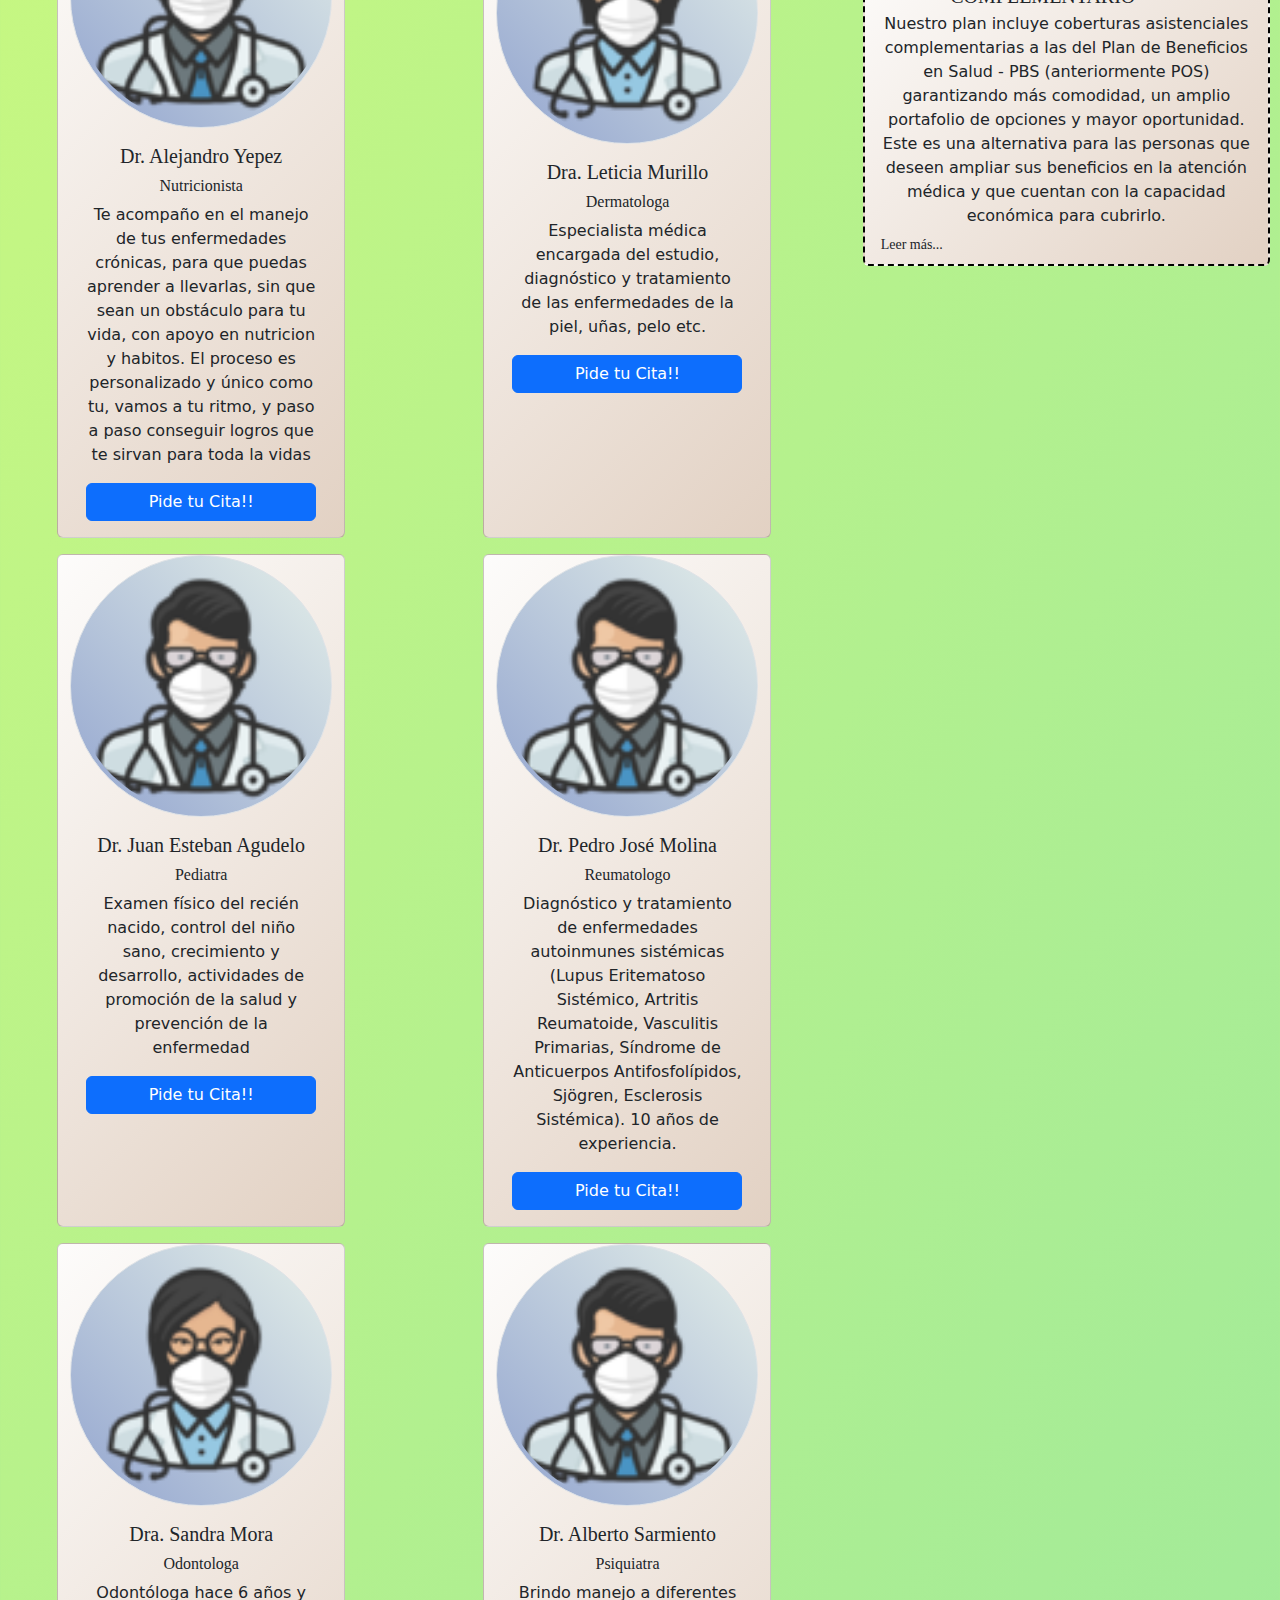
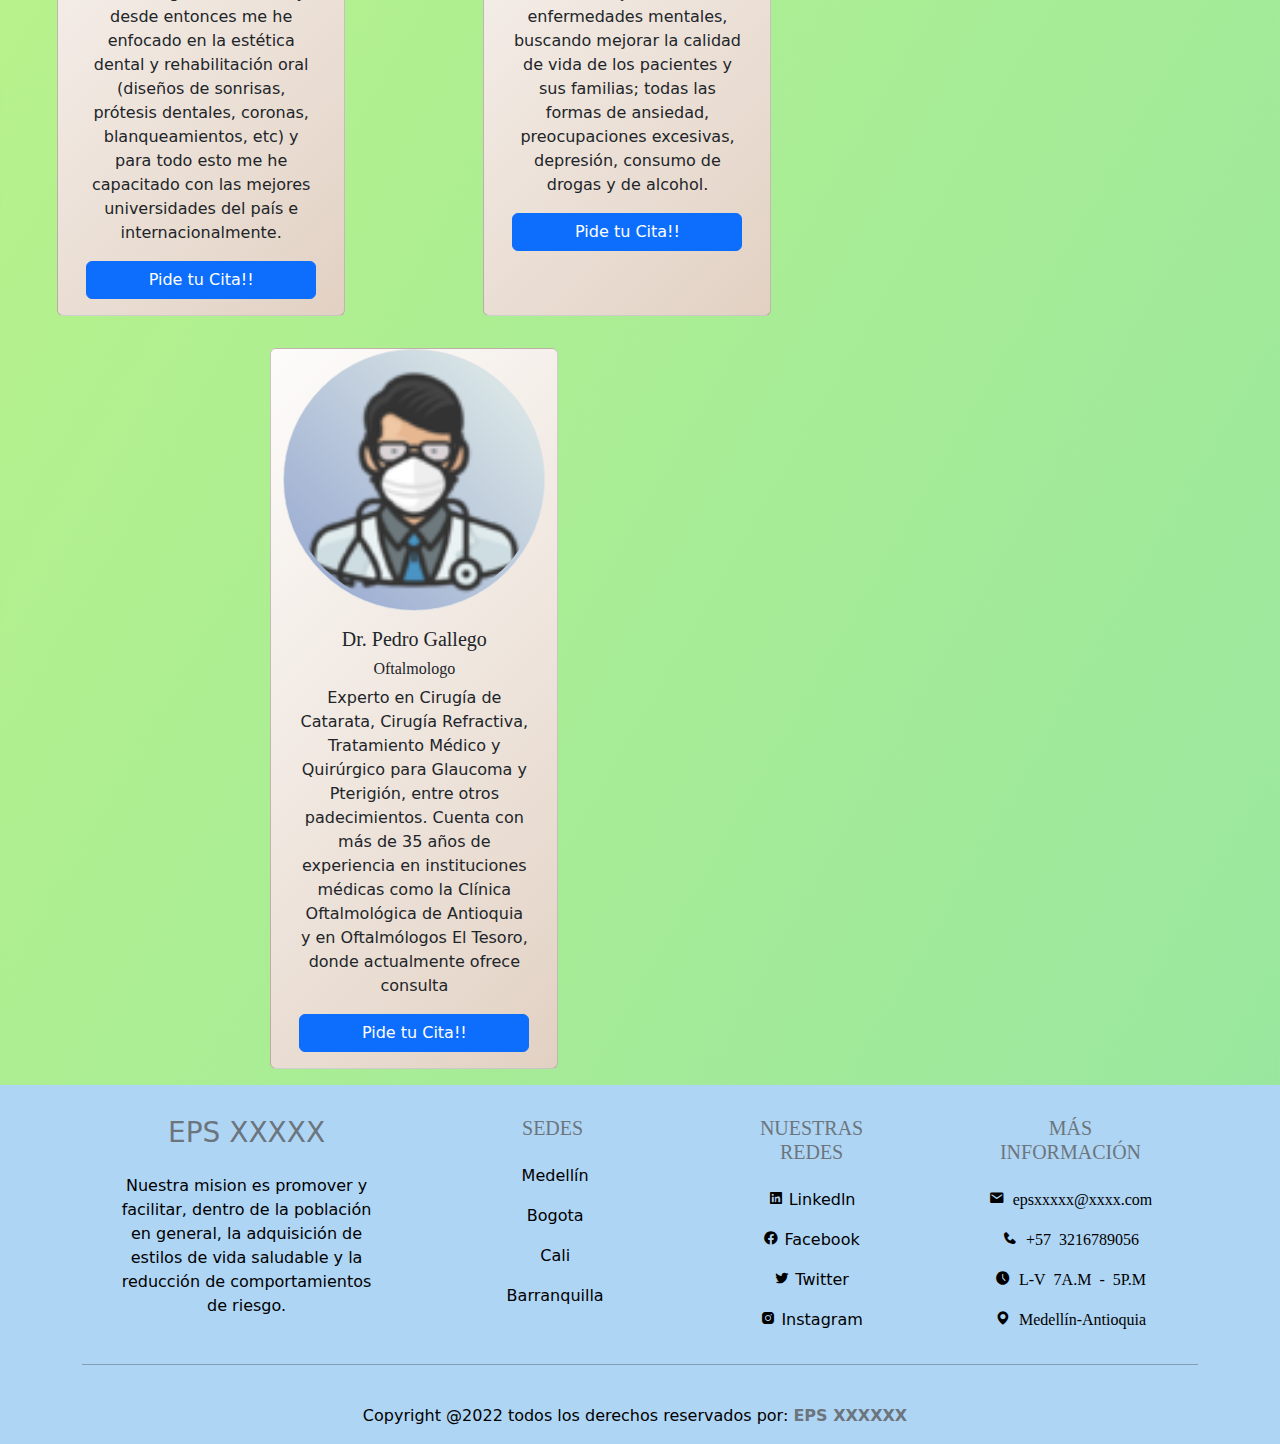
<file: inicio.html>
<!DOCTYPE html>
<html lang="en">

<head>
    <meta charset="UTF-8">
    <meta http-equiv="X-UA-Compatible" content="IE=edge">
    <meta name="viewport" content="width=device-width, initial-scale=1.0">
    <!-- LIBRERIAS BOOTSTRAP JS Y CSS -->
    <link rel="stylesheet" href="	https://cdn.jsdelivr.net/npm/bootstrap@5.2.2/dist/css/bootstrap.min.css">

    <link rel="stylesheet" href="./css/index.css">
    <link rel="stylesheet" href="https://unpkg.com/boxicons@2.1.4/css/boxicons.min.css">
    <title>EPS XXXXX</title>
</head>

<body">

    <!-- me-auto mb-2 mb-lg-0  col-6 mx-auto-->
    <nav class="navbar navbar-expand-lg nav-tabs" style="background-color: rgb(184, 190, 194);">
        <div class="container-fluid">
            <a class="navbar-brand" href="#">
                <img src="./img/salud.png" alt="">
                <b>EPS XXXXXX</b>
            </a>
            <button class="navbar-toggler" type="button" data-bs-toggle="collapse"
                data-bs-target="#navbarSupportedContent" aria-controls="navbarSupportedContent" aria-expanded="false"
                aria-label="Toggle navigation">
                <span class="navbar-toggler-icon"></span>
            </button>
            <div class="collapse navbar-collapse" id="navbarSupportedContent">
                <ul class="navbar-nav col-6 mx-auto">
                    <li class="nav-item">
                        <a class="nav-link active" aria-current="page" href="inicio.html"><b>Inicio</b></a>
                    </li>
                    <li class="nav-item">
                        <a class="nav-link" href="centralCitas.html"><b>Afiliados</b></a>
                    </li>
                    <li class="nav-item">
                        <a class="nav-link" href="empleadores.html"><b>Empleadores</b></a>
                    </li>
                    <li class="nav-item">
                        <a class="nav-link" href="independientes.html"><b>Independientes</b></a>
                    </li>
                </ul>
                <form class="d-flex" role="search">
                    <button class="btn btn-danger col-12 mx-auto" type="submit"><b><a href="index.html">Cerrar
                                Sesión</a></b></button>
                </form>
            </div>
        </div>
    </nav>

    <div id="carouselExampleIndicators" class="carousel slide" data-bs-ride="true">
        <div class="carousel-indicators">
            <button type="button" data-bs-target="#carouselExampleIndicators" data-bs-slide-to="0" class="active"
                aria-current="true" aria-label="Slide 1"></button>
            <button type="button" data-bs-target="#carouselExampleIndicators" data-bs-slide-to="1"
                aria-label="Slide 2"></button>
            <button type="button" data-bs-target="#carouselExampleIndicators" data-bs-slide-to="2"
                aria-label="Slide 3"></button>
        </div>
        <div class="carousel-inner">
            <div class="carousel-item active">
                <img src="./img/imgsalud1.jpg" class="d-block w-100" alt="...">
            </div>
            <div class="carousel-item">
                <img src="./img/imgsalud2.jpg" class="d-block w-100" alt="...">
            </div>
            <div class="carousel-item">
                <img src="./img/imgsalud3.jpg" class="d-block w-100" alt="...">
            </div>
        </div>
        <button class="carousel-control-prev" type="button" data-bs-target="#carouselExampleIndicators"
            data-bs-slide="prev">
            <span class="carousel-control-prev-icon" aria-hidden="true"></span>
            <span class="visually-hidden">Previous</span>
        </button>
        <button class="carousel-control-next" type="button" data-bs-target="#carouselExampleIndicators"
            data-bs-slide="next">
            <span class="carousel-control-next-icon" aria-hidden="true"></span>
            <span class="visually-hidden">Next</span>
        </button>
    </div>


    <!-- <div class="container" role="main"> -->

    <div class="row">

        <div class="col-sm-8">
            <h2 class="mt-4">NUESTROS ESPECIALISTAS</h2>
            <div class="row mt-5">
                <div class="card" style="width: 18rem;">
                    <img src="./img/doctor.png" class="card-img-top img-thumbnail" alt="...">
                    <div class="card-body">
                        <h5 class="card-title">Dr. Alonso Parra Cano</h5>
                        <h6>Medico General</h6>
                        <p class="card-text">Soy Medico general de la Universidad de Antioquia con 19 años de
                            experiencia en la consulta general ,tengo una actitud abierta y atenta a responder las dudas
                            de mis pacientes, la consulta es amena y puede durar de media a una hora. me gusta escuchar
                            a la gente y tengo experiencia en enfermedades crónicas como la hipertension y la diabetes.
                        </p>
                        <a href="#" class="btn btn-primary col-12 mx-auto">Pide tu Cita!!</a>
                    </div>
                </div>
                <div class="card" style="width: 18rem;">
                    <img src="./img/doctora.png" class="card-img-top img-thumbnail" alt="...">
                    <div class="card-body">
                        <h5 class="card-title">Dra. Lina Carvajal Blanco</h5>
                        <h6>Ginecologa</h6>
                        <p class="card-text">ginecóloga y obstetra especialista en patologías de la mujer en todos los
                            ciclos de su vida : adolescencia, embarazo, parto, etapa adulta, premenopausia y
                            posmenopausia. Me caracterizo por dar un trato amable y tomarme el tiempo necesario con cada
                            paciente para resolver todas sus dudas e inquietudes con respecto a su estado.</p>
                        <a href="#" class="btn btn-primary col-12 mx-auto">Pide tu Cita!!</a>
                    </div>
                </div>
                <div class="card" style="width: 18rem;">
                    <img src="./img/doctor.png" class="card-img-top img-thumbnail" alt="...">
                    <div class="card-body">
                        <h5 class="card-title">Dr. Alejandro Yepez</h5>
                        <h6>Nutricionista</h6>
                        <p class="card-text">Te acompaño en el manejo de tus enfermedades crónicas, para que puedas
                            aprender a llevarlas, sin que sean un obstáculo para tu vida, con apoyo en nutricion y
                            habitos. El proceso es personalizado y único como tu, vamos a tu ritmo, y paso a paso
                            conseguir logros que te sirvan para toda la vidas</p>
                        <a href="#" class="btn btn-primary col-12 mx-auto">Pide tu Cita!!</a>
                    </div>
                </div>
                <div class="card mt-3" style="width: 18rem;">
                    <img src="./img/doctora.png" class="card-img-top img-thumbnail" alt="...">
                    <div class="card-body">
                        <h5 class="card-title">Dra. Leticia Murillo</h5>
                        <h6>Dermatologa</h6>
                        <p class="card-text">Especialista médica encargada del estudio, diagnóstico y tratamiento de las
                            enfermedades de la piel, uñas, pelo etc.</p>
                        <a href="#" class="btn btn-primary col-12 mx-auto">Pide tu Cita!!</a>
                    </div>
                </div>
                <div class="card mt-3" style="width: 18rem;">
                    <img src="./img/doctor.png" class="card-img-top img-thumbnail" alt="...">
                    <div class="card-body">
                        <h5 class="card-title">Dr. Juan Esteban Agudelo</h5>
                        <h6>Pediatra</h6>
                        <p class="card-text">Examen físico del recién nacido, control del niño sano, crecimiento y
                            desarrollo, actividades de promoción de la salud y prevención de la enfermedad</p>
                        <a href="#" class="btn btn-primary col-12 mx-auto">Pide tu Cita!!</a>
                    </div>
                </div>
                <div class="card mt-3" style="width: 18rem;">
                    <img src="./img/doctor.png" class="card-img-top img-thumbnail" alt="...">
                    <div class="card-body">
                        <h5 class="card-title">Dr. Pedro José Molina</h5>
                        <h6>Reumatologo</h6>
                        <p class="card-text">Diagnóstico y tratamiento de enfermedades autoinmunes sistémicas (Lupus
                            Eritematoso Sistémico, Artritis Reumatoide, Vasculitis Primarias, Síndrome de Anticuerpos
                            Antifosfolípidos, Sjögren, Esclerosis Sistémica). 10 años de experiencia.</p>
                        <a href="#" class="btn btn-primary col-12 mx-auto">Pide tu Cita!!</a>
                    </div>
                </div>
                <div class="card mt-3 mb-3" style="width: 18rem;">
                    <img src="./img/doctora.png" class="card-img-top img-thumbnail" alt="...">
                    <div class="card-body">
                        <h5 class="card-title">Dra. Sandra Mora</h5>
                        <h6>Odontologa</h6>
                        <p class="card-text">Odontóloga hace 6 años y desde entonces me he enfocado en la estética
                            dental y rehabilitación oral (diseños de sonrisas, prótesis dentales, coronas,
                            blanqueamientos, etc) y para todo esto me he capacitado con las mejores universidades del
                            país e internacionalmente.</p>
                        <a href="#" class="btn btn-primary col-12 mx-auto">Pide tu Cita!!</a>
                    </div>
                </div>
                <div class="card mt-3 mb-3" style="width: 18rem;">
                    <img src="./img/doctor.png" class="card-img-top img-thumbnail" alt="...">
                    <div class="card-body">
                        <h5 class="card-title">Dr. Alberto Sarmiento</h5>
                        <h6>Psiquiatra</h6>
                        <p class="card-text">Brindo manejo a diferentes enfermedades mentales, buscando mejorar la
                            calidad de vida de los pacientes y sus familias; todas las formas de ansiedad,
                            preocupaciones excesivas, depresión, consumo de drogas y de alcohol.</p>
                        <a href="#" class="btn btn-primary col-12 mx-auto">Pide tu Cita!!</a>
                    </div>
                </div>
                <div class="card mt-3 mb-3" style="width: 18rem;">
                    <img src="./img/doctor.png" class="card-img-top img-thumbnail" alt="...">
                    <div class="card-body">
                        <h5 class="card-title">Dr. Pedro Gallego</h5>
                        <h6>Oftalmologo</h6>
                        <p class="card-text">Experto en Cirugía de Catarata, Cirugía Refractiva, Tratamiento Médico y
                            Quirúrgico para Glaucoma y Pterigión, entre otros padecimientos. Cuenta con más de 35 años
                            de experiencia en instituciones médicas como la Clínica Oftalmológica de Antioquia y en
                            Oftalmólogos El Tesoro, donde actualmente ofrece consulta</p>
                        <a href="#" class="btn btn-primary col-12 mx-auto">Pide tu Cita!!</a>
                    </div>
                </div>
            </div>
        </div>

        <div class="col-sm-4">
            <h2 class="mt-4">NOTICIAS</h2>
            <div class="list-group mt-5">
                <a href="#" class="list-group-item list-group-item-action mb-3" aria-current="true">
                    <div class="d-flex w-100 justify-content-between">
                        <h5 class="mb-1">PREVENCIÓN DE EMBARAZOS EN JOVENES</h5>
                        <small>Hace 1 mes</small>
                    </div>
                    <p class="mb-1">Se considera un problema de salud pública a causa de los efectos nocivos en la salud
                        y el bienestar de la madre y sus hijos, la mayoría relacionados con la exposición de las
                        adolescentes a las muertes maternas y a los abortos inseguros.</p>
                    <small>Leer más...</small>
                </a>
                <a href="#" class="list-group-item list-group-item-action mb-3" aria-current="true">
                    <div class="d-flex w-100 justify-content-between">
                        <h5 class="mb-1">VACUNACIÓN CONTRA EL COVID-19</h5>
                        <small>Hace 2 semanas</small>
                    </div>
                    <p class="mb-1">Colombia aseguró para sus ciudadanos las dosis de vacuna para el covid-19 necesarias
                        a través de mecanismos bilaterales y multilaterales, con los cuales se tiene planeado vacunar a
                        la población en 2 fases y 5 etapas, teniendo como priorización los grupos de riesgo y así
                        progresivamente alcanzar 35 millones de colombianos vacunados.</p>
                    <small>Leer más...</small>
                </a>
                <a href="#" class="list-group-item list-group-item-action mb-3" aria-current="true">
                    <div class="d-flex w-100 justify-content-between">
                        <h5 class="mb-1">ASESORÍAS NUTRICIÓN INTEGRAL</h5>
                        <small>Hace 1 semana.</small>
                    </div>
                    <p class="mb-1">La nutrición integrativa tiene como objetivo ofrecer unas pautas de alimentación
                        personalizadas para cada paciente, así como estilos de vida, para conseguir una implicación
                        completa, que le permite llegar a un estado de salud óptimo.</p>
                    <small>Leer más...</small>
                </a>
                <a href="#" class="list-group-item list-group-item-action mb-3" aria-current="true">
                    <div class="d-flex w-100 justify-content-between">
                        <h5 class="mb-1">AFILIATE A NUESTRO PLAN COMPLEMENTARIO</h5>
                        <small>Hace 4 días</small>
                    </div>
                    <p class="mb-1">Nuestro plan incluye coberturas asistenciales complementarias a las del Plan de
                        Beneficios en Salud - PBS (anteriormente POS) garantizando más comodidad, un amplio portafolio
                        de opciones y mayor oportunidad. Este es una alternativa para las personas que deseen ampliar
                        sus beneficios en la atención médica y que cuentan con la capacidad económica para cubrirlo.</p>
                    <small>Leer más...</small>
                </a>
            </div>
        </div>

    </div>

    <footer class="container-fluid text-black" style="background-color: rgb(175, 213, 245);">
        <div class="container text-center text-md-left">
            <div class="row text-center">
                <div class="col-md-3 col-lg-3 col-xl-3 mx-auto mt-3">
                    <h3 class="text-uppercase mb-4 font-weight-bold text-secondary">EPS XXXXX</h3>
                    <p>Nuestra mision es promover y facilitar, dentro de la población en general, la adquisición de
                        estilos de vida saludable y la reducción de comportamientos de riesgo.</p>
                </div>
                <div class="col-md-2 col-lg-2 col-xl-2 mx-auto mt-3">
                    <h5 class="text-uppercase mb-4 font-weight-bold text-secondary">SEDES</h5>
                    <p>
                        <a href="#" class="text-black" style="text-decoration: none;">&nbsp;Medellín</a>
                    </p>
                    <p>
                        <a href="#" class="text-black" style="text-decoration: none;">&nbsp;Bogota</a>
                    </p>
                    <p>
                        <a href="#" class="text-black" style="text-decoration: none;">&nbsp;Cali</a>
                    </p>
                    <p>
                        <a href="#" class="text-black" style="text-decoration: none;">&nbsp;Barranquilla</a>
                    </p>
                </div>
                <div class="col-md-3 col-lg-2 col-xl-2 mx-auto mt-3">
                    <h5 class="text-uppercase mb-4 font-weight-bold text-secondary">NUESTRAS REDES</h5>
                    <p>
                        <a href="#" class="text-black" style="text-decoration: none;"><i
                                class='bx bxl-linkedin-square'></i>&nbsp;Linkedln</a>
                    </p>
                    <p>
                        <a href="#" class="text-black" style="text-decoration: none;"><i
                                class='bx bxl-facebook-circle'></i>&nbsp;Facebook</a>
                    </p>
                    <p>
                        <a href="#" class="text-black" style="text-decoration: none;"><i
                                class='bx bxl-twitter'></i>&nbsp;Twitter</a>
                    </p>
                    <p>
                        <a href="#" class="text-black" style="text-decoration: none;"><i
                                class='bx bxl-instagram-alt'></i>&nbsp;Instagram</a>
                    </p>
                </div>
                <div class="col-md-4 col-lg-3 col-xl-2 mx-auto mt-3">
                    <h5 class="text-uppercase mb-4 font-weight-bold text-secondary">MÁS INFORMACIÓN</h5>
                    <p>
                        <i class='bx bxs-envelope'>&nbsp;epsxxxxx@xxxx.com</i>
                    </p>
                    <p>
                        <i class='bx bxs-phone'>&nbsp;+57 3216789056</i>
                    </p>
                    <p>
                        <i class='bx bxs-time-five'>&nbsp;L-V 7A.M - 5P.M</i>
                    </p>
                    <p>
                        <i class='bx bxs-map'>&nbsp;Medellín-Antioquia</i>
                    </p>
                </div>
            </div>

            <hr class="mb-4">

            <div class="row align-items-center">
                <div class="col-md-7 col-lg-8">
                    <p> Copyright @2022 todos los derechos reservados por:
                        <a href="#" style="text-decoration: none;">
                            <strong class="text-secondary">EPS XXXXXX</strong>
                        </a>
                    </p>
                </div>
            </div>
        </div>
    </footer>


    <script src="https://cdn.jsdelivr.net/npm/@popperjs/core@2.11.6/dist/umd/popper.min.js"
        integrity="sha384-oBqDVmMz9ATKxIep9tiCxS/Z9fNfEXiDAYTujMAeBAsjFuCZSmKbSSUnQlmh/jp3"
        crossorigin="anonymous"></script>
    <script src="https://cdn.jsdelivr.net/npm/bootstrap@5.2.2/dist/js/bootstrap.min.js"
        integrity="sha384-IDwe1+LCz02ROU9k972gdyvl+AESN10+x7tBKgc9I5HFtuNz0wWnPclzo6p9vxnk"
        crossorigin="anonymous"></script>
    <script src="./js/login.js"></script>
    </body>

</html>
</file>
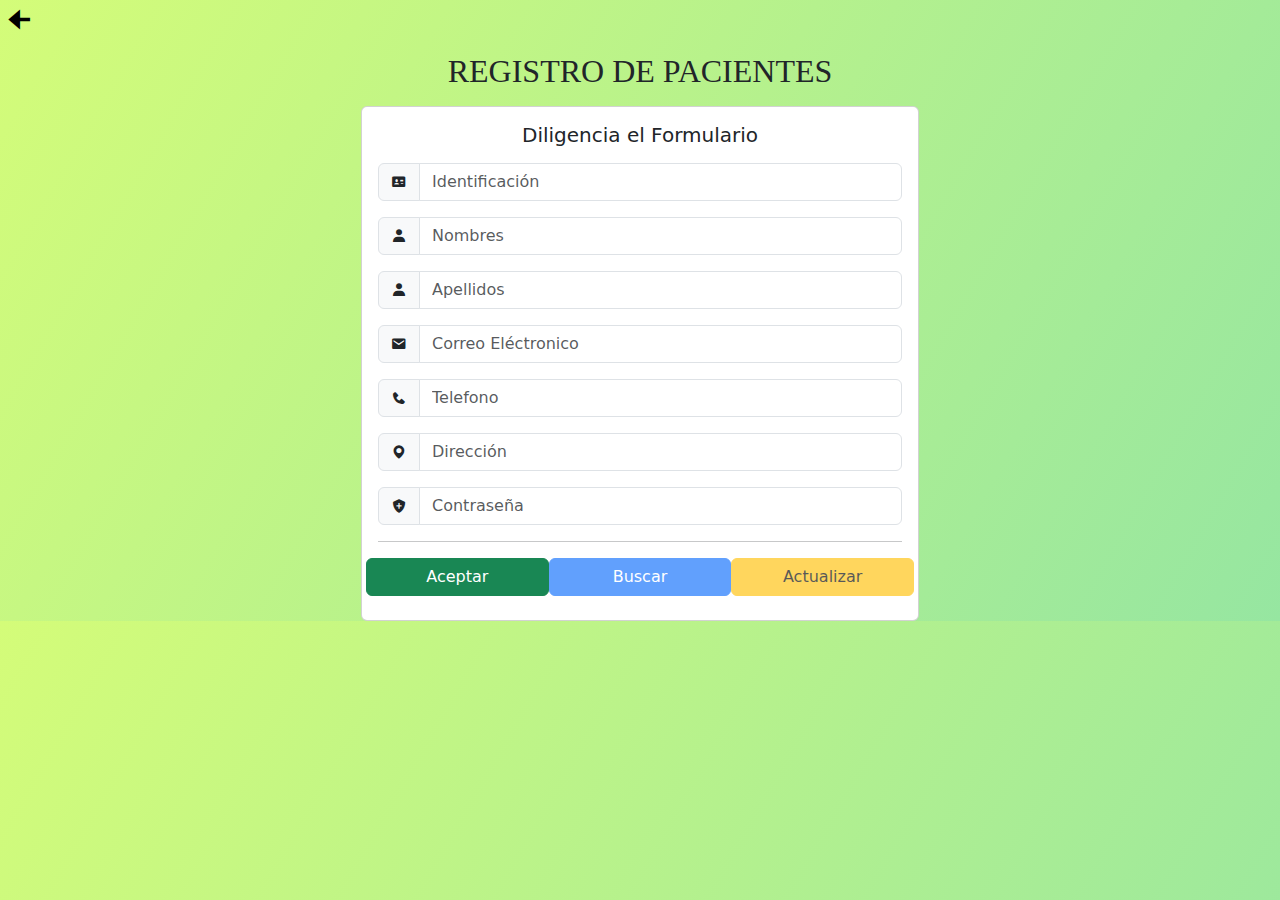
<file: registro.html>
<!DOCTYPE html>
<html lang="en">

<head>
    <meta charset="UTF-8">
    <meta http-equiv="X-UA-Compatible" content="IE=edge">
    <meta name="viewport" content="width=device-width, initial-scale=1.0">
    <!-- LIBRERIAS BOOTSTRAP JS Y CSS -->
    <link rel="stylesheet" href="	https://cdn.jsdelivr.net/npm/bootstrap@5.2.2/dist/css/bootstrap.min.css">
   
    <link rel="stylesheet" href="https://unpkg.com/boxicons@2.1.4/css/boxicons.min.css">
    <link rel="stylesheet" href="./css/estilos.css">
    <title>Document</title>
</head>

<body>

    <a href="index.html"><i class='bx bxs-left-arrow-alt'></i></a>

    <div class="row mt-2" style="text-align: center;">
        <h2 style="font-family: cursive;">REGISTRO DE PACIENTES</h2>
    </div>
    <div class="container mt-2" id="body">
        <div class="card d-grid gap-2 col-6 mx-auto">
            <div class="card-body">
                <form id="formularioo">
                    <h5 class="mb-2" style="text-align: center;">Diligencia el Formulario</h5>
                    <div class="input-group mt-3 mb-3">
                        <span class="input-group-text" id="basic-addon1"><i class='bx bxs-id-card'></i></span>
                        <input type="text" class="form-control" placeholder="Identificación" aria-label="Username"
                            aria-describedby="basic-addon1" id="id">
                    </div>
                    <div class="input-group mb-3">
                        <span class="input-group-text" id="basic-addon1"><i class='bx bxs-user'></i></span>
                        <input type="text" class="form-control" placeholder="Nombres" aria-label="Username"
                            aria-describedby="basic-addon1" id="nombres">
                    </div>
                    <div class="input-group mb-3">
                        <span class="input-group-text" id="basic-addon1"><i class='bx bxs-user'></i></span>
                        <input type="text" class="form-control" placeholder="Apellidos" aria-label="Username"
                            aria-describedby="basic-addon1" id="apellidos">
                    </div>
                    <div class="input-group mb-3">
                        <span class="input-group-text" id="basic-addon1"><i class='bx bxs-envelope'></i></span>
                        <input type="text" class="form-control" placeholder="Correo Eléctronico" aria-label="Username"
                            aria-describedby="basic-addon1" id="correo">
                    </div>
                    <div class="input-group mb-3">
                        <span class="input-group-text" id="basic-addon1"><i class='bx bxs-phone'></i></span>
                        <input type="text" class="form-control" placeholder="Telefono" aria-label="Username"
                            aria-describedby="basic-addon1" id="telefono">
                    </div>
                    <div class="input-group mb-3">
                        <span class="input-group-text" id="basic-addon1"><i class='bx bxs-map'></i></span>
                        <input type="text" class="form-control" placeholder="Dirección" aria-label="Username"
                            aria-describedby="basic-addon1" id="direccion">
                    </div>
                    <div class="input-group mb-3">
                        <span class="input-group-text" id="basic-addon1"><i class='bx bxs-shield-plus'></i></span>
                        <input type="text" class="form-control" placeholder="Contraseña" aria-label="Username"
                            aria-describedby="basic-addon1" id="password">
                    </div>
                    <hr>
                    <div class="row mb-2">
                        <input type="submit" class="btn btn-success col-4" value="Aceptar">
                        <input type="button" class="btn btn-primary col-4" value="Buscar" disabled>
                        <input type="button" class="btn btn-warning col-4" value="Actualizar" disabled>
                    </div>
                </form>
            </div>
        </div>
    </div>



    <script src="https://cdn.jsdelivr.net/npm/@popperjs/core@2.11.6/dist/umd/popper.min.js"
        integrity="sha384-oBqDVmMz9ATKxIep9tiCxS/Z9fNfEXiDAYTujMAeBAsjFuCZSmKbSSUnQlmh/jp3"
        crossorigin="anonymous"></script>
    <script src="https://cdn.jsdelivr.net/npm/bootstrap@5.2.2/dist/js/bootstrap.min.js"
        integrity="sha384-IDwe1+LCz02ROU9k972gdyvl+AESN10+x7tBKgc9I5HFtuNz0wWnPclzo6p9vxnk"
        crossorigin="anonymous"></script>
        <script src="./js/login.js"></script>
</body>

</html>
</file>
<file: css/estilos.css>
body {
    background-image: linear-gradient(120deg, #d4fc79 0%, #96e6a1 100%);
}

.navbar-brand > b{
    color: rgb(33, 134, 218);
}

/* .row{
    background-color: lightgray;
} */

a>i {
    color: black;
    font-size: 40px;
}

p>a>i {
    color: black;
    font-size: 20px;
}

.btn>b>a {
    color: white;
    text-decoration: none;
}

#formulario{
    background-color: white;
    border: solid 1px rgb(151, 147, 147);
    border-radius: 10px;
}

.table{
    background: #ADA996;  /* fallback for old browsers */
    background: -webkit-linear-gradient(to right, #EAEAEA, #DBDBDB, #F2F2F2, #ADA996);  /* Chrome 10-25, Safari 5.1-6 */
    background: linear-gradient(to right, #EAEAEA, #DBDBDB, #F2F2F2, #ADA996); /* W3C, IE 10+/ Edge, Firefox 16+, Chrome 26+, Opera 12+, Safari 7+ */
}
</file>
<file: css/index.css>
body {
    background-image: linear-gradient(120deg, #d4fc79 0%, #96e6a1 100%);
}

.navbar-brand>b {
    color: rgb(33, 134, 218);
}

.btn>b>a {
    color: white;
    text-decoration: none;
}

.carousel-item img {
    background-size: cover;
    background-repeat: no-repeat;
    background-attachment: fixed;
    height: 480px;
}

.carousel-control-prev-icon,
.carousel-control-next-icon {
    filter: invert(108%);
}

.carousel-indicators {
    filter: invert(108%);

}

.row {
    justify-content: space-around;
    padding-top: 15px;
    padding-right: 10px;
}

h2 {
    text-align: center;
    font-family: cursive;
}

.list-group-item {
    border: dashed 2px black;
}

h5 {
    text-align: center;
    font-family: cursive;
}

h6 {
    text-align: center;
    font-family: cursive;
}

p {
    text-align: center;
}

small {
    text-align: center;
    font-family: cursive;
}

.list-group {
    justify-content: center;
}

.list-group > a {
    background-image: linear-gradient(135deg, #fdfcfb 0%, #e2d1c3 100%);
}

.card{
    background-image: linear-gradient(135deg, #fdfcfb 0%, #e2d1c3 100%);
}

.card>img {
    border-radius: 50%;
    /* background: linear-gradient(to bottom, rgba(255,255,255,0.15) 0%, rgba(0,0,0,0.15) 100%), radial-gradient(at top center, rgba(255,255,255,0.40) 0%, rgba(0,0,0,0.40) 120%) #989898; */
    background-image: linear-gradient(45deg, #93a5cf 0%, #e4efe9 100%);
}
</file>
